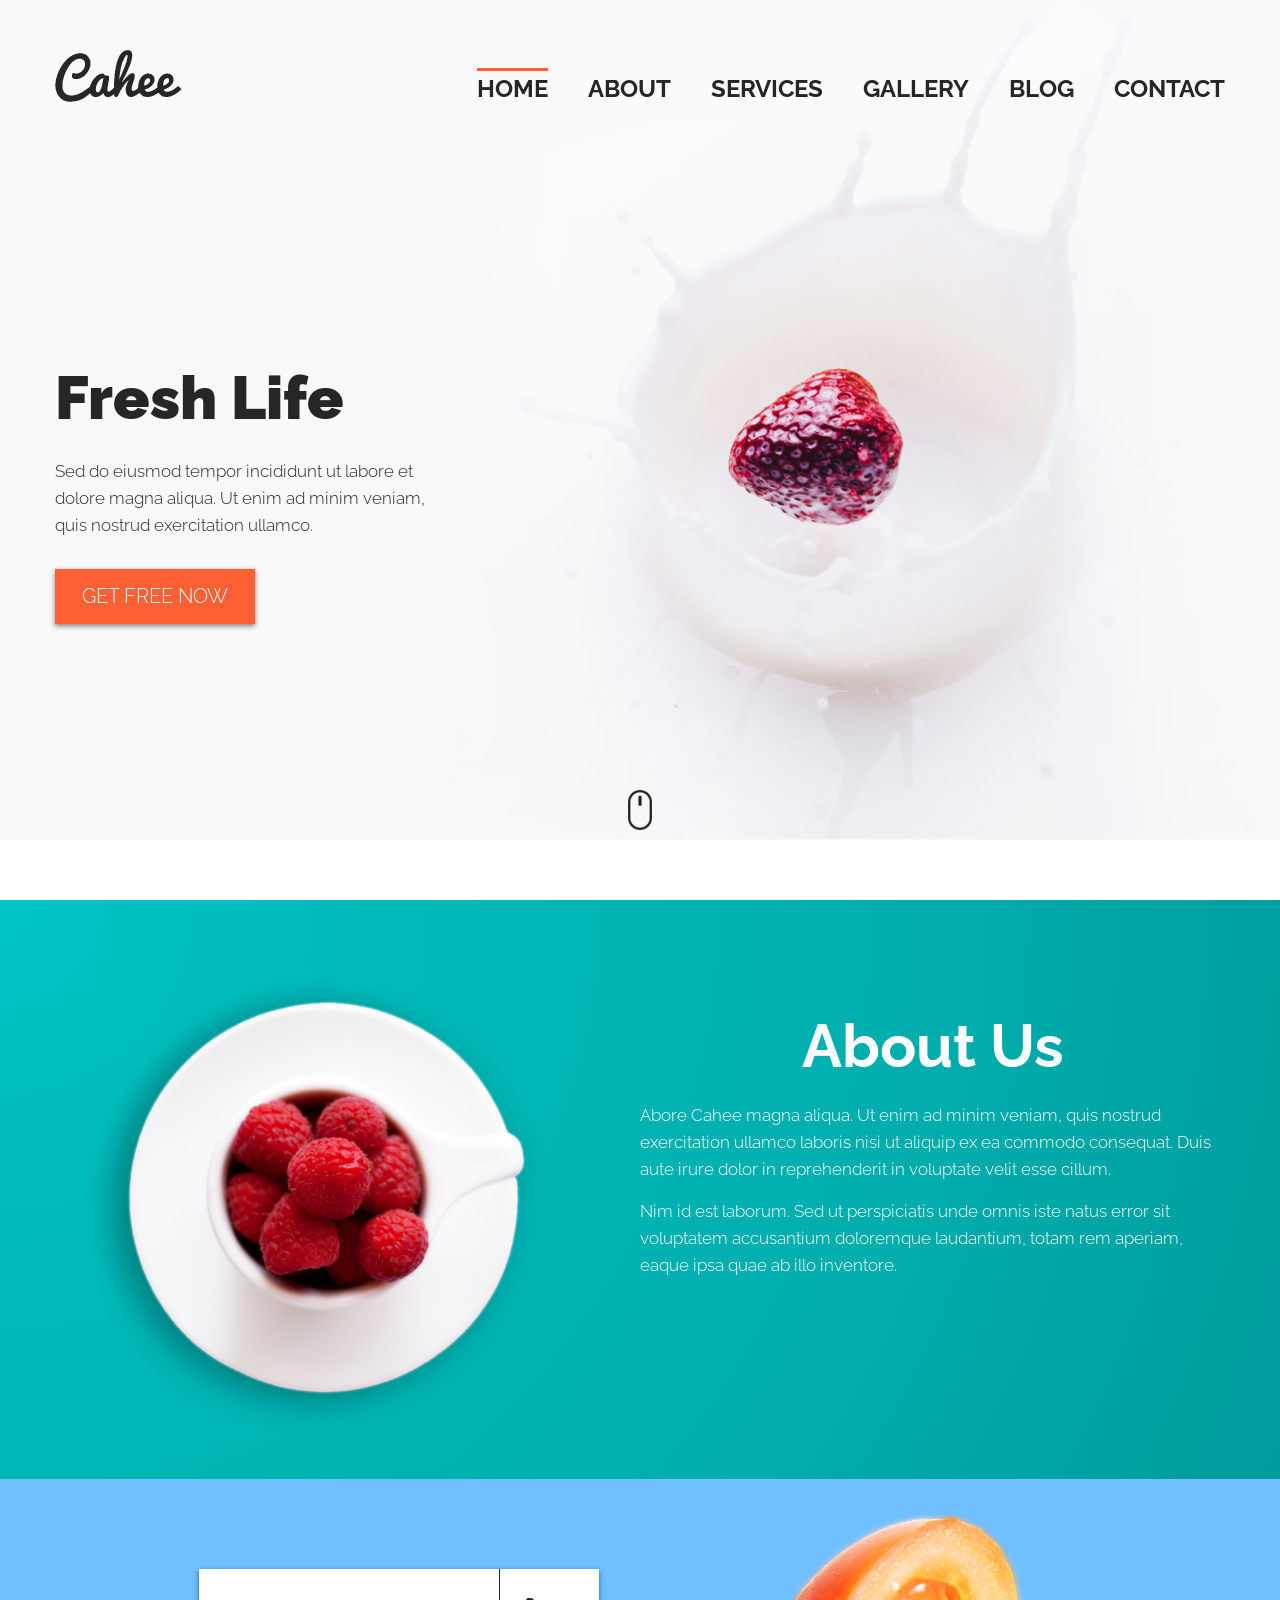
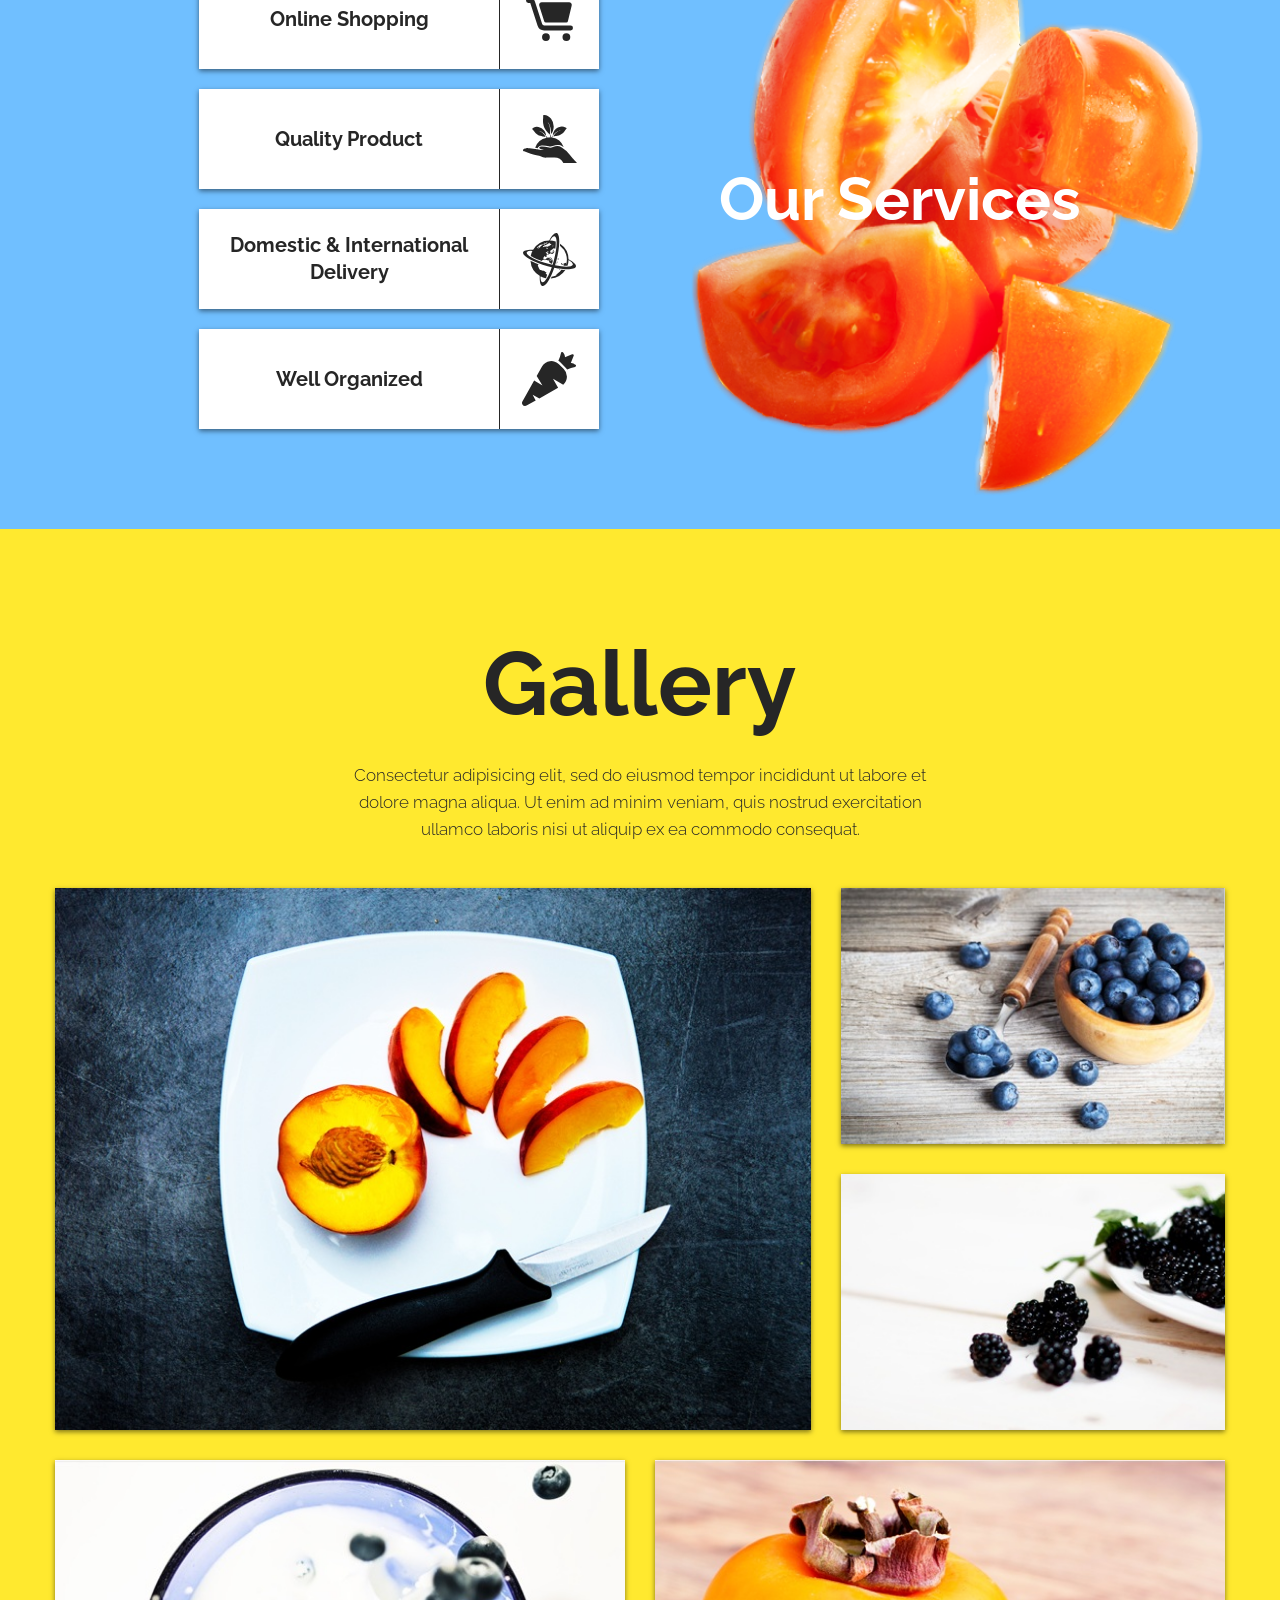
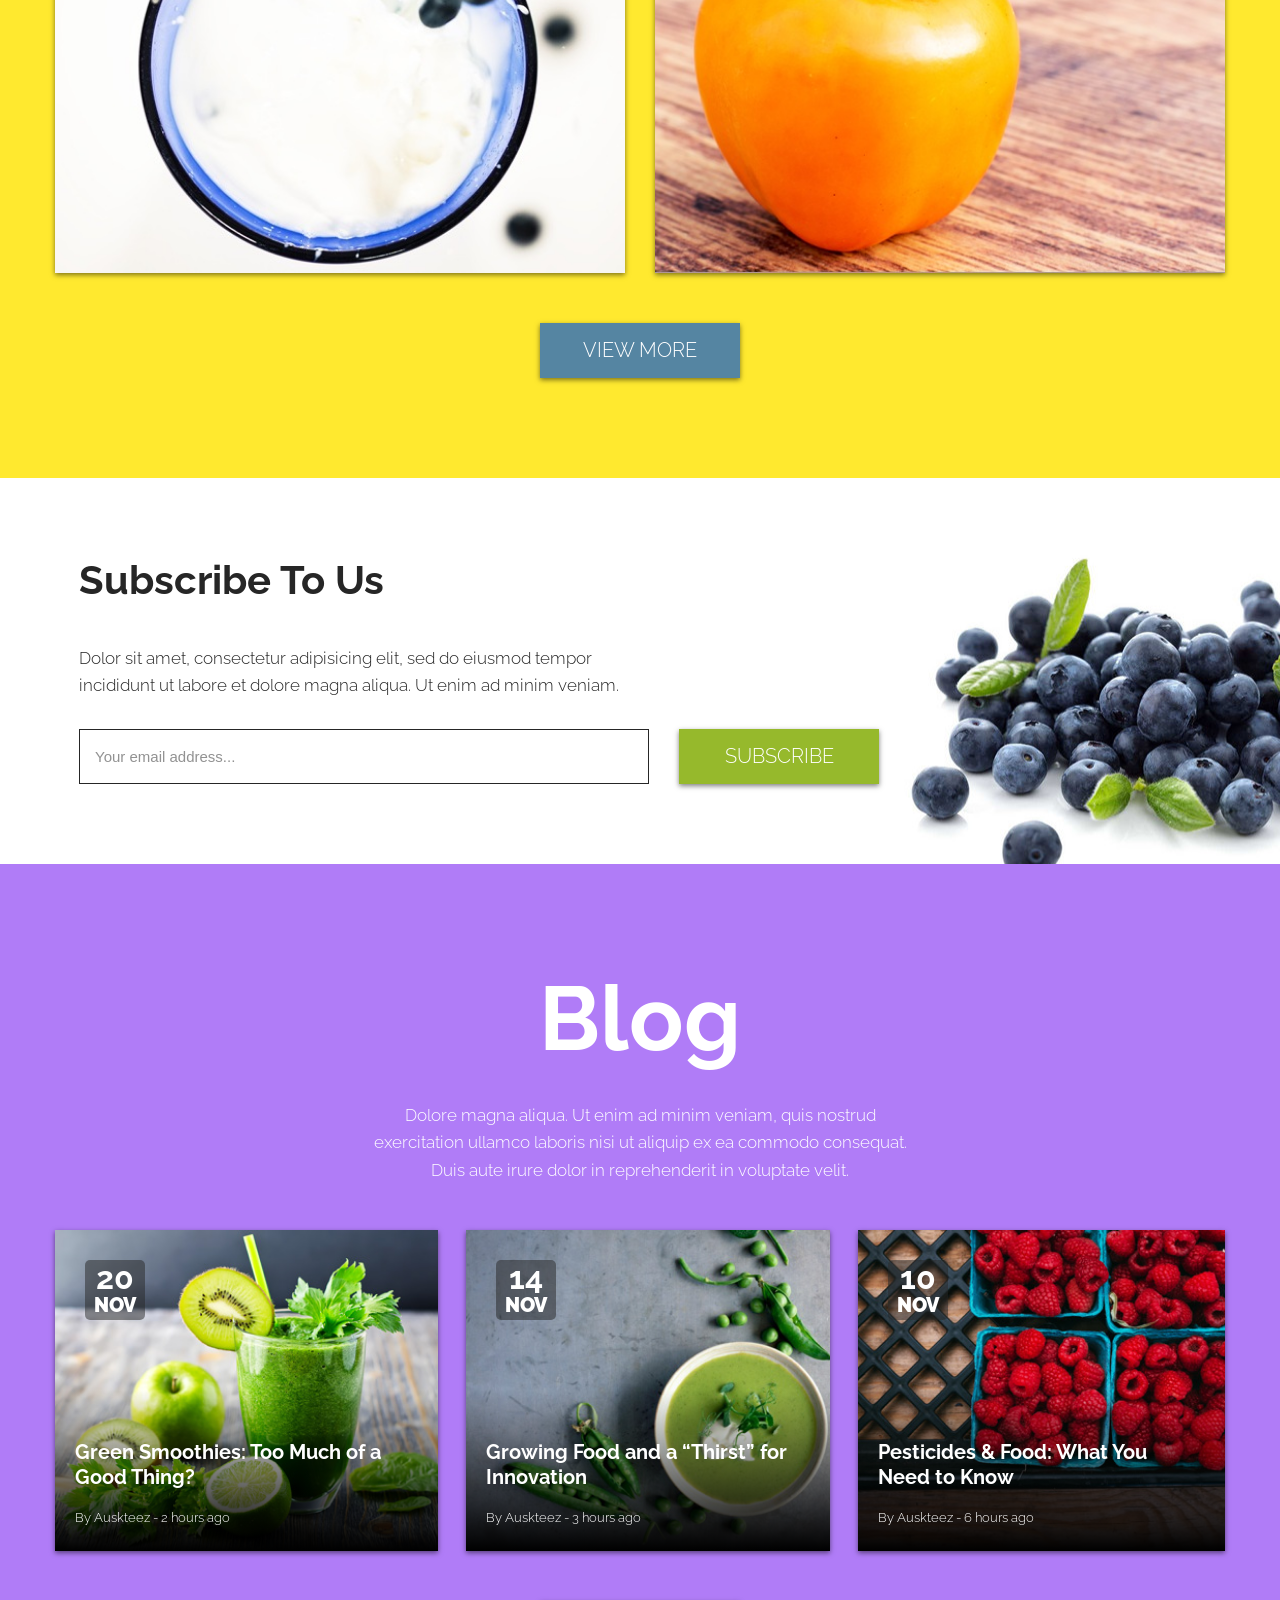
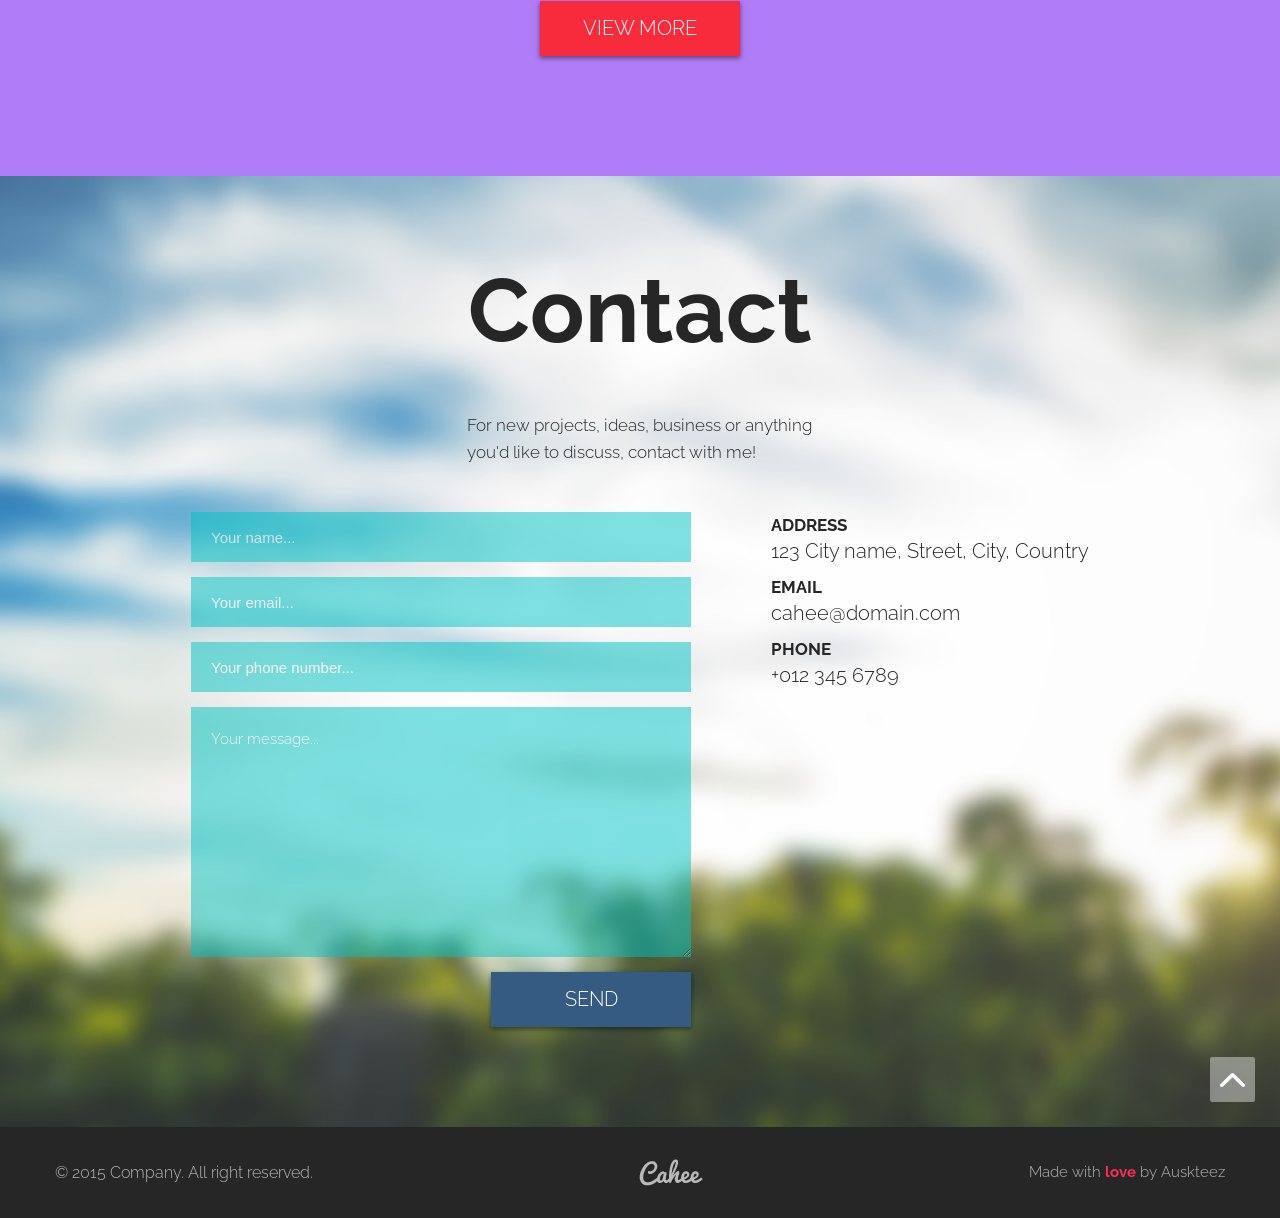
<file: projects/10_Cahee/app/index.html>
<!DOCTYPE html>
<html lang="en">
<head>
	<meta charset="UTF-8">
	<meta name="viewport" content="initial-scale=1.0, width=device-width">
	<title>Cahee</title>
	<link rel="shortcut icon" type="image/x-icon" href="assets/fav/favicon.ico">
	<link rel="stylesheet" href="css/style.css">
</head>
<body>
	<header class="header" id="home">
		<div class="header__section-container  section-container">
			<nav class="main-nav">
				<a href="/" class="main-nav__logo">
					<img src="./img/logo.png" alt="Cahee logo"> 
				</a>
	<!-- mobile nav --> 
				<button class="main-nav__burger" id="burger">
					<span></span>
				</button>
				<ul class="main-nav__mobile-list" id="nav-list">
					<li class="main-nav__item">
						<a href="/" class="main-nav__link  main-nav__link--active">Home</a>
					</li>
					<li class="main-nav__item">
						<a href="#about" class="main-nav__link">About</a>
					</li>
					<li class="main-nav__item">
						<a href="#services" class="main-nav__link">Services</a>
					</li>
					<li class="main-nav__item">
						<a href="#gallery" class="main-nav__link">Gallery</a>
					</li>
					<li class="main-nav__item">
						<a href="#blog" class="main-nav__link">Blog</a>
					</li>
					<li class="main-nav__item">
						<a href="#contact" class="main-nav__link">Contact</a>
					</li>
				</ul>
	<!-- / mobile nav -->

				<ul class="main-nav__list">
					<li class="main-nav__item">
						<a href="/" class="main-nav__link  main-nav__link--active">Home</a>
					</li>
					<li class="main-nav__item">
						<a href="#about" class="main-nav__link">About</a>
					</li>
					<li class="main-nav__item">
						<a href="#services" class="main-nav__link">Services</a>
					</li>
					<li class="main-nav__item">
						<a href="#gallery" class="main-nav__link">Gallery</a>
					</li>
					<li class="main-nav__item">
						<a href="#blog" class="main-nav__link">Blog</a>
					</li>
					<li class="main-nav__item">
						<a href="#contact" class="main-nav__link">Contact</a>
					</li>
				</ul>
			</nav>
			<h1 class="header__title">Fresh Life</h1>
			<p class="header__descr">Sed do eiusmod tempor incididunt ut labore et dolore magna aliqua. Ut enim ad minim veniam, quis nostrud exercitation ullamco.</p>
			<a class="btn  btn--header" href="#">GET FREE NOW</a>
			<a class="header__scroll" href="#about">Scroll down</a>
		</div>
	</header>
	<main>
		<section class="about-us" id="about">
			<div class="about-us__section-container  section-container">
				<!-- <div class="about-us__img"></div> -->
				<div class="about-us__text-wraper">
					<h2 class="about-us__title  cahee-section-title">About Us</h2>
					<p class="about-us__text">Abore Cahee magna aliqua. Ut enim ad minim veniam, quis nostrud exercitation ullamco laboris nisi ut aliquip ex ea commodo consequat. Duis aute irure dolor in reprehenderit in voluptate velit esse cillum.</p>
					<p class="about-us__text">Nim id est laborum. Sed ut perspiciatis unde omnis iste natus error sit voluptatem accusantium doloremque laudantium, totam rem aperiam, eaque ipsa quae ab illo inventore.</p>
				</div>
			</div>
		</section>
	
		<section class="services" id="services">
			<div class="services__container  section-container">
				<h2 class="services__title  cahee-section-title">Our Services</h2>
				<ul class="services__list">
					<li class="services__item">
						<a href="#" class="services__link  services__link--1">Online Shopping</a>
					</li>
					<li class="services__item">
						<a href="#" class="services__link  services__link--2">Quality Product</a>
					</li>
					<li class="services__item">
						<a href="#" class="services__link  services__link--3">Domestic & International Delivery</a>
					</li>
					<li class="services__item">
						<a href="#" class="services__link  services__link--4">Well Organized</a>
					</li>
				</ul>
			</div>
		</section>

		<section class="gallery" id="gallery">
			<div class="gallery__container  section-container">
				<h2 class="gallery__title  cahee-section-title  cahee-section-title--color-grey ">Gallery</h2>
				<p class="gallery__text">Consectetur adipisicing elit, sed do eiusmod tempor incididunt ut labore et dolore magna aliqua. Ut enim ad minim veniam, quis nostrud exercitation ullamco laboris nisi ut aliquip ex ea commodo consequat.</p>
				
				<div class="grid">
					<div class="grid__row grid__row--first">
						<div class="grid__item grid__item--1">
							<img class="grid__img" src="./img/gallery-img-1.jpg" alt="img 1">
						</div>
						<div class="grid__item  grid__item--2">
							<div class="grid__item__inner-block grid__item__inner-block--1">
								<img class="grid__item__inner-img" src="./img/gallery-img-2.jpg" alt="img 2">
							</div>
							<div class="grid__item__inner-block grid__item__inner-block--2">
								<img class="grid__item__inner-img" src="./img/gallery-img-3.jpg" alt="img 3">
							</div>
						</div>
					</div>
					<div class="grid__row">
						<div class="grid__item grid__item--3">
							<img class="grid__img" src="./img/gallery-img-4.jpg" alt="img 4">
						</div>
						<div class="grid__item grid__item--4">
							<img class="grid__img" src="./img/gallery-img-5.jpg" alt="img 5">
						</div>
					</div>
				</div>

				<a href="#" class="btn  btn--gallery">View more</a>
			</div>
		</section>

		<section class="subscribe">
			<div class="subscribe__section-container  section-container">
				<h3 class="subscribe__title">Subscribe To Us</h3>
				<p class="subscribe__text">Dolor sit amet, consectetur adipisicing elit, sed do eiusmod tempor incididunt ut labore et dolore magna aliqua. Ut enim ad minim veniam.</p>
				<form action="#" method="POST" class="subscribe__form">
					<input class="subscribe__input" type="email" name="email" id="email" placeholder="Your email address...">
					<button class="btn btn--subscribe" type="submit">Subscribe</button>
				</form>
			</div>
		</section>

		<section class="blog" id="blog">
			<div class="blog__section-container  section-container">
				<h2 class="blog__title  cahee-section-title">Blog</h2>
				<p class="blog__text">Dolore magna aliqua. Ut enim ad minim veniam, quis nostrud exercitation ullamco laboris nisi ut aliquip ex ea commodo consequat. Duis aute irure dolor in reprehenderit in voluptate velit.</p>
				<ul class="blog__list">
					<li class="blog__list-card">
						<p class="blog__card-date">20 <span class="blog__card-month">nov</span></p>
						<div class="blog__text-wrapper">
							<h6 class="blog__card-title"><a href="#">Green Smoothies: Too Much of a Good Thing?</a></h6>
							<p class="blog__card-description">By Auskteez - 2 hours ago</p>
						</div>
					</li>
					<li class="blog__list-card">
						<p class="blog__card-date">14 <span class="blog__card-month">nov</span></p>
						<div class="blog__text-wrapper">
							<h6 class="blog__card-title"><a href="#">Growing Food and a “Thirst” for Innovation</a></h6>
							<p class="blog__card-description">By Auskteez - 3 hours ago</p>
						</div>
					</li>
					<li class="blog__list-card">
						<p class="blog__card-date">10 <span class="blog__card-month">nov</span></p>
						<div class="blog__text-wrapper">
							<h6 class="blog__card-title"><a href="#">Pesticides & Food: What You Need to Know</a></h6>
							<p class="blog__card-description">By Auskteez - 6 hours ago</p>
						</div>
					</li>
				</ul>
				<a href="#" class="btn  btn--blog">View more</a>
			</div>
		</section>

		<section class="contact" id="contact">
			<div class="contact__section-container  section-container">
				<h2 class="contact__title  cahee-section-title  cahee-section-title--color-grey">Contact</h2>
				<p class="contact__text">For new projects, ideas, business or anything
					you'd like to discuss, contact with me!</p>
				<div class="contact__content-wrapper">
					<form action="#" class="form" method="POST">
						<input class="form__input" type="text" name="username" id="username" placeholder="Your name..." minlength="3" pattern="^[a-zA-Z0-9\s]+$" title="Must start with letter or number, may contain spaces" required>
						<input class="form__input" type="email" name="email" id="contact-email" placeholder="Your email..." pattern="[a-zA-Z0-9]{*}@[a-zA-Z0-9]{*}.[a-zA-Z]{2,}" required>
						<input class="form__input" type="tel" name="tel" id="tel" placeholder="Your phone number..." pattern="[\+]\d{10,}" title="Must start with + without spaces" required>
						<textarea class="form__textarea" name="message" id="message" cols="30" rows="10" placeholder="Your message..." maxlength="500"></textarea>
						<button type="submit" class="btn  btn--contact">Send</button>
					</form>
					<div class="contact__data">
						<p class="contact__item"> ADDRESS <a href="https://www.google.com.ua/maps/place/Barnsley,+UK/@53.5643285,-1.5183296,12z/data=!3m1!4b1!4m5!3m4!1s0x487962b7c1b768c3:0xc2476c02bf53d08a!8m2!3d53.55263!4d-1.479726?hl=en" target="_blank"> 123 City name, Street, City, Country </a></p>
						<p class="contact__item"> EMAIL <a href="mailto:cahee@domain.com"> cahee@domain.com </a></p>
						<p class="contact__item"> PHONE <a href="tel:+0123456789"> +012 345 6789 </a></p>
					</div>
				</div>
				<a class="contact__link-totop" href="#home"><img src="./img/icons/ARROW-DOWN.svg" alt="Scroll to top"></a>
			</div>
		</section>

	</main>
	<footer class="footer">
		<div class="footer__section-container  section-container">
			<p class="footer__text">&copy; 2015 Company. All right reserved.</p>
			<a class="footer__logo" href="/">
				<img src="./img/logo-small.png" alt="cahee logotype">
			</a>
			<div class="footer__text  footer__text--left">Made with <span>love</span> by Auskteez</div>
		</div>
	</footer>

	<script src="js/bundle.js"></script>
</body>
</html>
</file>
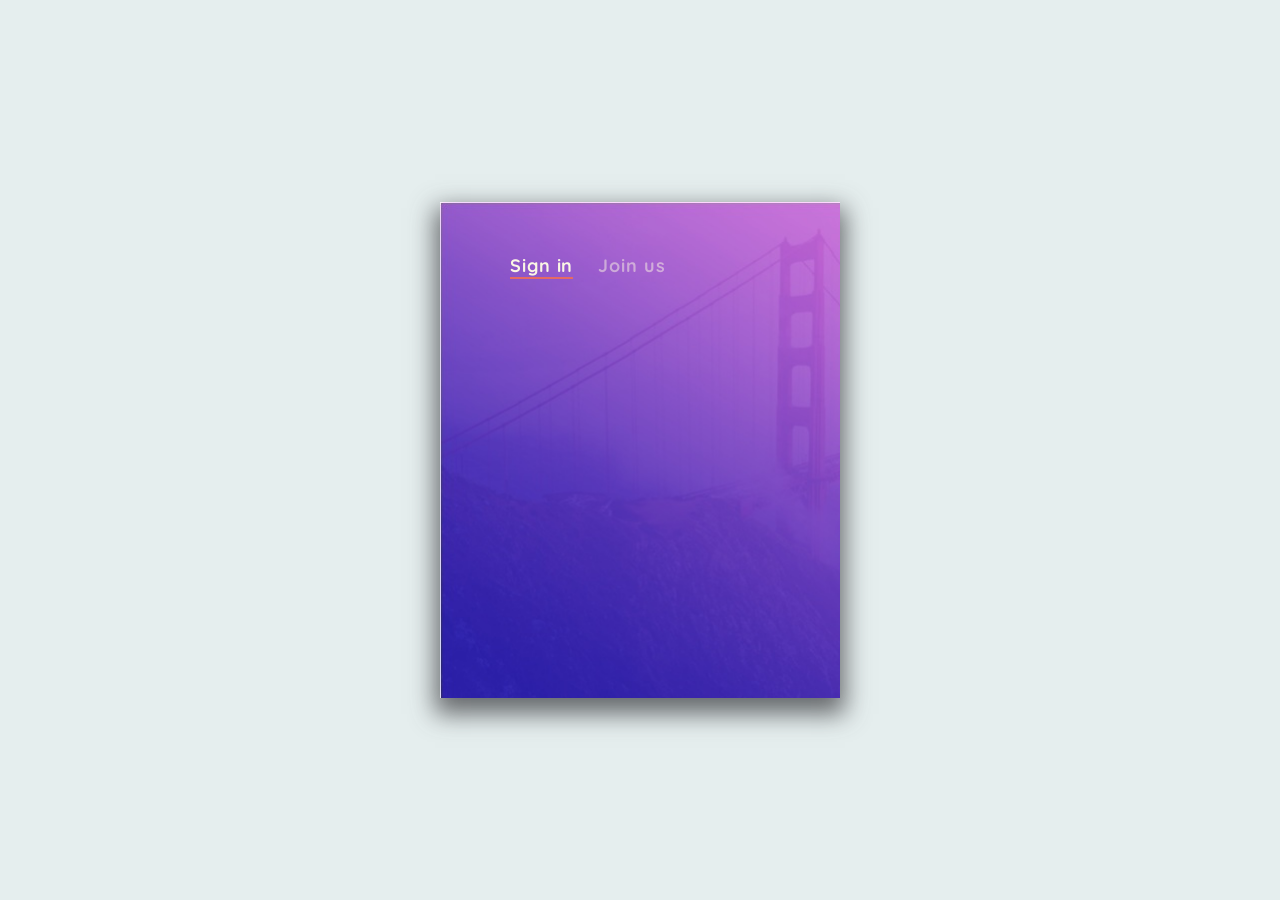
<file: projects/8_Form/app/index.html>
<!DOCTYPE html>
<html lang="en">
<head>
	<meta charset="UTF-8">
	<meta name="viewport" content="initial-scale=1.0, width=device-width">
	<title>Form</title>
	<link rel="shortcut icon" type="image/x-icon" href="assets/fav/favicon.ico">
	<link rel="stylesheet" href="css/style.css">
</head>
<body>  
    <div class="modal-container">
        <nav class="modal-nav">
            <ul class="modal-nav__list">
                <li class="modal-nav__item">
                    <a href="#sign" class="modal-nav__link  modal-nav__link--active">Sign in</a>
                </li>
                <li class="modal-nav__item">
                    <a href="#join" class="modal-nav__link">Join us</a>
                </li>
            </ul>
        </nav>
        <div class="sections-container">
            <section class="sign-in" id="sign">
                <form action="#" method="post">
                    <div class="form__controls-wrapper">
                        <label class="form__label" for="username">Username</label>
                        <input class="form__input" minlength="3" type="text" name="username" id="username" required pattern="^[a-zA-Z0-9\s]+$" 
                        title="Must start with letter or number, may contain spaces">
                    </div>
                    <div class="form__controls-wrapper">
                        <label class="form__label" for="password">Password</label>
                        <input class="form__input" type="password" name="password" id="password" required pattern="(?=.*\d)(?=.*[a-z])(?=.*[A-Z]).{6,}"
                        title="Must contain at least one number and one uppercase and lowercase letter, and at least 6 or more characters">
                    </div>
                    <div class="form__checkbox-wrapper">
                        <input class="form__input-checkbox" type="checkbox" name="keep" id="keep" checked>
                        <label class="form__label form__label--checkbox" for="keep">
                            <span class="form__checkbox">&#10004;</span>
                            <span>Keep me signed in</span>
                        </label>
                    </div>
                    <div class="form__btn-wrapper">
                        <button type="submit" class="form__btn">Sign in</button>
                    </div>
                    <div class="form__links-wrapper">
                        <a href="#" class="form__link">Forgot password</a>
                        <a href="#join" class="form__link">Create an account</a>
                    </div>
                </form>
            </section>

            <section class="join-us" id="join">
                <form action="#" method="post" class="form">
                    <div class="form__controls-wrapper">
                        <label class="form__label" for="new-username">Username</label>
                        <input class="form__input" minlength="3" type="text" name="username" id="new-username" required pattern="^[a-zA-Z0-9]+$" title="Must start with letter or number">
                    </div>
                    <div class="form__controls-wrapper">
                        <label class="form__label" for="new-password">Password</label>
                        <input class="form__input" type="password" name="password" id="new-password" required pattern="(?=.*\d)(?=.*[a-z])(?=.*[A-Z]).{6,}"
                        title="Must contain at least one number and one uppercase and lowercase letter, and at least 6 or more characters">
                    </div>
                    <div class="form__controls-wrapper">
                        <label class="form__label" for="repeat-password">Repeat password</label>
                        <input class="form__input  form__input--repeat" type="password" name="repeat-password" id="repeat-password" required>
                    </div>
                    <div class="form__controls form__btn-wrapper">
                        <button type="submit" class="form__btn">Join in</button>
                    </div>
                </form>
            </section>
        </div>
    </div>

	<script src="js/bundle.js"></script>
</body>
</html>
</file>
<file: projects/10_Cahee/app/css/style.css>
@import url("https://fonts.googleapis.com/css2?family=Raleway:wght@300;700;900&display=swap");
/* ---FONT SIZE--- */
/* Screens */
* {
	margin: 0;
	padding: 0;
	-webkit-box-sizing: border-box;
	        box-sizing: border-box;
	scroll-behavior: smooth;
}

html,
body {
	min-height: 100vh;
}

body {
	font-size: 100%;
	font-family: "Raleway", sans-serif;
	color: #262626;
	font-weight: 300;
	font-size: 1.0625rem;
	line-height: 1.59;
}

a {
	display: inline-block;
	text-decoration: none;
	color: inherit;
}

ul {
	list-style: none;
}

button {
	border: none;
	outline: none;
	color: #fff;
	cursor: pointer;
}

input,
textarea {
	border: none;
}

textarea {
	font: inherit;
}
textarea:focus {
	outline: none;
}

img {
	width: 100%;
	height: 100%;
}

.section-container {
	max-width: 1200px;
	padding: 0 15px;
	margin: 0 auto;
}

.cahee-section-title {
	font-size: 3.75rem;
	font-weight: 700;
	color: #fff;
	line-height: 1.2;
}
.cahee-section-title--color-grey {
	color: #262626;
}
@media screen and (min-width: 993px) {
	.cahee-section-title {
		font-size: 5.625rem;
		font-weight: 700;
		color: #fff;
	}
	.cahee-section-title--color-grey {
		color: #262626;
	}
}

.header {
	min-height: 100vh;
	padding: 20px 0 20px;
	background-color: #eae9ee;
	position: relative;
}
@media screen and (min-width: 660px) {
	.header {
		padding: 50px 0 70px;
		background: url("../img/intro-bg.jpg") center center no-repeat;
		background-size: cover;
		background-attachment: fixed;
	}
}
.header__title {
	font-size: 3.75rem;
	font-weight: 900;
	color: inherit;
	line-height: 1;
	margin-bottom: 40px;
}
@media screen and (min-width: 415px) {
	.header__title {
		margin-bottom: 30px;
	}
}
.header__descr {
	max-width: 370px;
	margin-bottom: 50px;
}
@media screen and (min-width: 415px) {
	.header__descr {
		margin-bottom: 30px;
	}
}
.header__scroll {
	background: url("../img/icons/scroll.png") center center no-repeat;
	font-size: 0;
	height: 40px;
	position: absolute;
	bottom: 50px;
	width: 25px;
	left: -webkit-calc(50% - 25px / 2);
	left:         calc(50% - 25px / 2);
}
.header__scroll:hover {
	opacity: .6;
}
.header__scroll:active {
	opacity: 1;
	-webkit-transform: scale(.9);
	    -ms-transform: scale(.9);
	        transform: scale(.9);
}
@media screen and (min-width: 415px) {
	.header__scroll {
		bottom: 70px;
	}
}

.main-nav {
	display: -webkit-box;
	display: -webkit-flex;
	display: -ms-flexbox;
	display:         flex;
	-webkit-box-orient: horizontal;
	-webkit-box-direction: normal;
	-webkit-flex-direction: row;
	    -ms-flex-direction: row;
	        flex-direction: row;
	-webkit-box-pack: justify;
	-webkit-justify-content: space-between;
	-ms-flex-pack: justify;
	        justify-content: space-between;
	-webkit-box-align: start;
	-webkit-align-items: flex-start;
	-ms-flex-align: start;
	        align-items: flex-start;
	margin-bottom: 60px;
	position: relative;
}
@media screen and (min-width: 415px) {
	.main-nav {
		margin-bottom: 130px;
	}
}
@media screen and (min-width: 480px) {
	.main-nav {
		margin-bottom: 200px;
	}
}
@media screen and (min-width: 769px) {
	.main-nav {
		margin-bottom: 258px;
	}
}
.main-nav__list {
	display: none;
}
@media screen and (min-width: 993px) {
	.main-nav__list {
		display: -webkit-box;
		display: -webkit-flex;
		display: -ms-flexbox;
		display:         flex;
		-webkit-box-orient: horizontal;
		-webkit-box-direction: normal;
		-webkit-flex-direction: row;
		    -ms-flex-direction: row;
		        flex-direction: row;
		-webkit-box-pack: start;
		-webkit-justify-content: flex-start;
		-ms-flex-pack: start;
		        justify-content: flex-start;
		-webkit-box-align: start;
		-webkit-align-items: flex-start;
		-ms-flex-align: start;
		        align-items: flex-start;
	}
}
.main-nav__mobile-list {
	display: none;
}
.main-nav__mobile-list.list-active {
	display: -webkit-box;
	display: -webkit-flex;
	display: -ms-flexbox;
	display:         flex;
	width: 100%;
	display:         flex;
	-webkit-box-orient: vertical;
	-webkit-box-direction: normal;
	-webkit-flex-direction: column;
	    -ms-flex-direction: column;
	        flex-direction: column;
	-webkit-box-pack: start;
	-webkit-justify-content: flex-start;
	-ms-flex-pack: start;
	        justify-content: flex-start;
	-webkit-box-align: start;
	-webkit-align-items: flex-start;
	-ms-flex-align: start;
	        align-items: flex-start;
	position: absolute;
	z-index: 2;
	top: 50px;
	right: 0;
	background-color: #fff;
	padding: 0 50px 30px;
	margin-top: 6px;
}
@media screen and (min-width: 480px) {
	.main-nav__mobile-list.list-active {
		width: -webkit-calc(100vw - 65%);
		width:         calc(100vw - 65%);
	}
}
@media screen and (min-width: 993px) {
	.main-nav__mobile-list.list-active {
		display: none;
	}
}
.main-nav__item {
	text-transform: uppercase;
	font-size: 1.5rem;
	font-weight: 700;
	line-height: 1.1;
}
@media screen and (min-width: 993px) {
	.main-nav__item {
		margin-right: 40px;
	}
	.main-nav__item:last-child {
		margin-right: 0;
	}
}
@media screen and (min-width: 1281px) {
	.main-nav__item {
		font-size: 1rem;
	}
}
.main-nav__link:before {
	content: "";
	width: 100%;
	height: 3px;
	display: inline-block;
	background-color: transparent;
}
.main-nav__link--active:before {
	background-color: transparent;
}
.main-nav__link:focus {
	color: #404040;
}
@media screen and (min-width: 993px) {
	.main-nav__link:hover:before,
	.main-nav__link--active:before {
		background-color: #ff6033;
	}
}
.main-nav__burger {
	display: -webkit-inline-box;
	display: -webkit-inline-flex;
	display: -ms-inline-flexbox;
	display:         inline-flex;
	width: 46px;
	height: 42px;
	background-color: transparent;
	position: relative;
	right: 2%;
	top: -10px;
}
.main-nav__burger span {
	width: 100%;
	height: 4px;
	background-color: #262626;
	border-radius: 3px;
	position: absolute;
}
.main-nav__burger span:before,
.main-nav__burger span:after {
	content: "";
	width: 100%;
	height: 4px;
	position: absolute;
	border-radius: 3px;
	margin-left: -50%;
	-webkit-transition: -webkit-transform .3s ease;
	        transition: -webkit-transform .3s ease;
	     -o-transition:         transform .3s ease;
	        transition:         transform .3s ease;
	        transition:         transform .3s ease, -webkit-transform .3s ease;
	background-color: #262626;
}
.main-nav__burger span:before {
	-webkit-transform: translateY(-14px);
	    -ms-transform: translateY(-14px);
	        transform: translateY(-14px);
}
.main-nav__burger span:after {
	-webkit-transform: translateY(14px);
	    -ms-transform: translateY(14px);
	        transform: translateY(14px);
}
.main-nav__burger.active span {
	background-color: transparent;
}
.main-nav__burger.active span:before {
	-webkit-transform: rotate(45deg);
	    -ms-transform: rotate(45deg);
	        transform: rotate(45deg);
}
.main-nav__burger.active span:after {
	-webkit-transform: rotate(-45deg);
	    -ms-transform: rotate(-45deg);
	        transform: rotate(-45deg);
}
@media screen and (min-width: 993px) {
	.main-nav__burger {
		display: none;
	}
}

.btn {
	padding: 0 25px;
	color: #fff;
	text-transform: uppercase;
	min-width: 100%;
	font-size: 1.25rem;
	line-height: 1.35;
	height: 55px;
	display: -webkit-inline-box;
	display: -webkit-inline-flex;
	display: -ms-inline-flexbox;
	display:         inline-flex;
	-webkit-box-pack: center;
	-webkit-justify-content: center;
	-ms-flex-pack: center;
	        justify-content: center;
	-webkit-box-align: center;
	-webkit-align-items: center;
	-ms-flex-align: center;
	        align-items: center;
	-webkit-box-shadow: 0 2px 5px 0 rgba(0, 0, 0, .5);
	        box-shadow: 0 2px 5px 0 rgba(0, 0, 0, .5);
	font-family: "Raleway", sans-serif;
	font-weight: 300;
}
@media screen and (min-width: 480px) {
	.btn {
		min-width: 200px;
	}
}
.btn:active {
	-webkit-box-shadow: 0 1px 3px 0 rgba(0, 0, 0, .5);
	        box-shadow: 0 1px 3px 0 rgba(0, 0, 0, .5);
}
.btn--header {
	background-color: #ff6033;
}
.btn--header:hover {
	background-color: #e63300;
}
.btn--gallery {
	background-color: #5585a2;
}
.btn--gallery:hover {
	background-color: #3b5c70;
}
.btn--subscribe {
	background-color: #96b92c;
	width: 100%;
}
.btn--subscribe:hover {
	background-color: #647b1d;
}
@media screen and (min-width: 480px) {
	.btn--subscribe {
		max-width: 170px;
	}
}
.btn--blog {
	background-color: #f72b3b;
}
.btn--blog:hover {
	background-color: #ce0817;
}
.btn--contact {
	background-color: #355b82;
}
.btn--contact:hover {
	background-color: #1f354c;
}

.about-us {
	background-image:    radial-gradient(circle at 0 0, #00c4c4, #00b7b7, #00adad, #009c9c), -webkit-gradient(linear, left top, left bottom, from(#00c4c4), to(#00c4c4));
	background-image: -o-radial-gradient(0 0, circle, #00c4c4, #00b7b7, #00adad, #009c9c), -o-linear-gradient(top, #00c4c4, #00c4c4);
	background-image:    radial-gradient(circle at 0 0, #00c4c4, #00b7b7, #00adad, #009c9c), linear-gradient(to bottom, #00c4c4, #00c4c4);
	color: #fff;
	padding: 50px 0 50px;
}
@media screen and (min-width: 769px) {
	.about-us {
		background-image: url("../img/about.png"), radial-gradient(circle at 0 0, #00c4c4, #00b7b7, #00adad, #009c9c), -webkit-gradient(linear, left top, left bottom, from(#00c4c4), to(#00c4c4));
		background-image: url("../img/about.png"), -o-radial-gradient(0 0, circle, #00c4c4, #00b7b7, #00adad, #009c9c), -o-linear-gradient(top, #00c4c4, #00c4c4);
		background-image: url("../img/about.png"), radial-gradient(circle at 0 0, #00c4c4, #00b7b7, #00adad, #009c9c), linear-gradient(to bottom, #00c4c4, #00c4c4);
		background-repeat: no-repeat, no-repeat;
		background-size: 45%, 100%;
		background-position: 2% 60%;
		padding: 100px 0 180px;
	}
}
@media screen and (min-width: 993px) {
	.about-us {
		background-position: 10% 60%;
		background-size: 36%, 100%;
		padding: 110px 0 200px;
	}
}
@media screen and (min-width: 1281px) {
	.about-us {
		background-position: 8% 60%;
		padding: 180px 0 220px;
	}
}
.about-us__section-container {
	display: -webkit-box;
	display: -webkit-flex;
	display: -ms-flexbox;
	display:         flex;
	-webkit-box-orient: vertical;
	-webkit-box-direction: normal;
	-webkit-flex-direction: column;
	    -ms-flex-direction: column;
	        flex-direction: column;
	-webkit-box-pack: start;
	-webkit-justify-content: flex-start;
	-ms-flex-pack: start;
	        justify-content: flex-start;
	-webkit-box-align: center;
	-webkit-align-items: center;
	-ms-flex-align: center;
	        align-items: center;
}
@media screen and (min-width: 769px) {
	.about-us__section-container {
		display: -webkit-box;
		display: -webkit-flex;
		display: -ms-flexbox;
		display:         flex;
		-webkit-box-orient: horizontal;
		-webkit-box-direction: normal;
		-webkit-flex-direction: row;
		    -ms-flex-direction: row;
		        flex-direction: row;
		-webkit-box-pack: end;
		-webkit-justify-content: flex-end;
		-ms-flex-pack: end;
		        justify-content: flex-end;
		-webkit-box-align: center;
		-webkit-align-items: center;
		-ms-flex-align: center;
		        align-items: center;
	}
}
@media screen and (min-width: 993px) {
	.about-us__section-container {
		display: -webkit-box;
		display: -webkit-flex;
		display: -ms-flexbox;
		display:         flex;
		-webkit-box-orient: horizontal;
		-webkit-box-direction: normal;
		-webkit-flex-direction: row;
		    -ms-flex-direction: row;
		        flex-direction: row;
		-webkit-box-pack: end;
		-webkit-justify-content: flex-end;
		-ms-flex-pack: end;
		        justify-content: flex-end;
		-webkit-box-align: center;
		-webkit-align-items: center;
		-ms-flex-align: center;
		        align-items: center;
	}
}
.about-us__title {
	margin-bottom: 20px;
	font-size: 3.75rem;
	text-align: center;
}
@media screen and (min-width: 769px) {
	.about-us__title {
		-moz-text-align-last: initial;
		     text-align-last: initial;
	}
}
@media screen and (min-width: 1281px) {
	.about-us__title {
		margin-bottom: 34px;
	}
}
.about-us__text-wraper {
	width: 100%;
}
@media screen and (min-width: 769px) {
	.about-us__text-wraper {
		width: 50%;
	}
}
@media screen and (min-width: 1281px) {
	.about-us__text-wraper {
		width: 45%;
	}
}
.about-us__text:nth-of-type(1) {
	margin-bottom: 15px;
}

.services {
	background-color: #70bfff;
	padding: 90px 0 100px;
}
@media screen and (min-width: 993px) {
	.services {
		background-image: url("../img/services-bg.png");
		background-repeat: no-repeat;
		background-size: 40%;
		background-position: 90% 50%;
	}
}
@media screen and (min-width: 1281px) {
	.services {
		padding: 180px 0 150px;
		background-position: 85% 50%;
	}
}
.services__container {
	display: -webkit-box;
	display: -webkit-flex;
	display: -ms-flexbox;
	display:         flex;
	display:         flex;
	-webkit-box-orient: vertical;
	-webkit-box-direction: normal;
	-webkit-flex-direction: column;
	    -ms-flex-direction: column;
	        flex-direction: column;
	-webkit-box-pack: center;
	-webkit-justify-content: center;
	-ms-flex-pack: center;
	        justify-content: center;
	-webkit-box-align: center;
	-webkit-align-items: center;
	-ms-flex-align: center;
	        align-items: center;
}
@media screen and (min-width: 993px) {
	.services__container {
		-webkit-box-orient: horizontal;
		-webkit-box-direction: reverse;
		-webkit-flex-direction: row-reverse;
		    -ms-flex-direction: row-reverse;
		        flex-direction: row-reverse;
	}
}
@media screen and (min-width: 1281px) {
	.services__container {
		-webkit-box-orient: horizontal;
		-webkit-box-direction: reverse;
		-webkit-flex-direction: row-reverse;
		    -ms-flex-direction: row-reverse;
		        flex-direction: row-reverse;
	}
}
.services__title {
	font-size: 3.125rem;
	margin-bottom: 30px;
}
@media screen and (min-width: 365px) {
	.services__title {
		font-size: 3.4375rem;
	}
}
@media screen and (min-width: 415px) {
	.services__title {
		font-size: 3.75rem;
		margin-bottom: 0;
	}
}
@media screen and (min-width: 993px) {
	.services__list {
		margin-right: 120px;
	}
}
@media screen and (min-width: 1281px) {
	.services__list {
		margin-right: 132px;
	}
}
.services__item {
	max-width: 400px;
	height: 100px;
	background-color: #fff;
	margin-bottom: 20px;
}
.services__item:last-child {
	margin-bottom: 0;
}
.services__link {
	width: 100%;
	height: 100%;
	padding: 0 130px 0 30px;
	text-align: center;
	display: -webkit-box;
	display: -webkit-flex;
	display: -ms-flexbox;
	display:         flex;
	-webkit-box-orient: horizontal;
	-webkit-box-direction: normal;
	-webkit-flex-direction: row;
	    -ms-flex-direction: row;
	        flex-direction: row;
	-webkit-box-pack: center;
	-webkit-justify-content: center;
	-ms-flex-pack: center;
	        justify-content: center;
	-webkit-box-align: center;
	-webkit-align-items: center;
	-ms-flex-align: center;
	        align-items: center;
	font-size: 1.25rem;
	font-weight: 700;
	color: inherit;
	line-height: 1.35;
	-webkit-box-shadow: 0 2px 5px 0 rgba(0, 0, 0, .5);
	        box-shadow: 0 2px 5px 0 rgba(0, 0, 0, .5);
	position: relative;
}
.services__link:hover {
	-webkit-box-shadow: 0 4px 10px 0 rgba(0, 0, 0, .5);
	        box-shadow: 0 4px 10px 0 rgba(0, 0, 0, .5);
	color: #70bfff;
}
.services__link::after {
	content: "";
	width: 100px;
	height: 100px;
	-webkit-box-sizing: border-box;
	        box-sizing: border-box;
	background-color: #fff;
	border-left: 1px solid #262626;
	position: absolute;
	right: 0;
	top: 0;
}
.services__link--1::after {
	background: url("../img/icons/serv-icon-1.svg") center center no-repeat;
}
.services__link--2::after {
	background: url("../img/icons/serv-icon-2.svg") center center no-repeat;
}
.services__link--3::after {
	background: url("../img/icons/serv-icon-3.svg") center center no-repeat;
}
.services__link--4::after {
	background: url("../img/icons/serv-icon-4.svg") center center no-repeat;
}

.gallery {
	background-color: #ffe92f;
	padding: 70px 0 80px;
}
@media screen and (min-width: 993px) {
	.gallery {
		padding: 100px 0;
	}
}
@media screen and (min-width: 1281px) {
	.gallery {
		padding: 100px 0 120px;
	}
}
.gallery__container {
	text-align: center;
}
.gallery__title {
	margin-bottom: 25px;
}
.gallery__text {
	max-width: 580px;
	margin: 0 auto 45px;
	text-align: center;
}

.grid {
	display: -webkit-box;
	display: -webkit-flex;
	display: -ms-flexbox;
	display:         flex;
	-webkit-box-orient: vertical;
	-webkit-box-direction: normal;
	-webkit-flex-direction: column;
	    -ms-flex-direction: column;
	        flex-direction: column;
	-webkit-box-pack: start;
	-webkit-justify-content: flex-start;
	-ms-flex-pack: start;
	        justify-content: flex-start;
	-webkit-box-align: start;
	-webkit-align-items: flex-start;
	-ms-flex-align: start;
	        align-items: flex-start;
	margin-bottom: 50px;
	width: 100%;
}
.grid__row {
	width: 100%;
	display: -webkit-box;
	display: -webkit-flex;
	display: -ms-flexbox;
	display:         flex;
	-webkit-box-orient: vertical;
	-webkit-box-direction: normal;
	-webkit-flex-direction: column;
	    -ms-flex-direction: column;
	        flex-direction: column;
	-webkit-box-pack: stretch;
	-webkit-justify-content: stretch;
	-ms-flex-pack: stretch;
	        justify-content: stretch;
	-webkit-box-align: stretch;
	-webkit-align-items: stretch;
	-ms-flex-align: stretch;
	        align-items: stretch;
}
@media screen and (min-width: 576px) {
	.grid__row {
		-webkit-box-orient: horizontal;
		-webkit-box-direction: normal;
		-webkit-flex-direction: row;
		    -ms-flex-direction: row;
		        flex-direction: row;
	}
}
.grid__row--first {
	margin-bottom: 30px;
}
.grid__item {
	-webkit-box-shadow: 0 2px 5px 0 rgba(0, 0, 0, .5);
	        box-shadow: 0 2px 5px 0 rgba(0, 0, 0, .5);
	display: -webkit-box;
	display: -webkit-flex;
	display: -ms-flexbox;
	display:         flex;
	-webkit-box-pack: stretch;
	-webkit-justify-content: stretch;
	-ms-flex-pack: stretch;
	        justify-content: stretch;
	-webkit-box-align: stretch;
	-webkit-align-items: stretch;
	-ms-flex-align: stretch;
	        align-items: stretch;
}
.grid__item--1 {
	-webkit-box-flex: 1;
	-webkit-flex: auto;
	    -ms-flex: auto;
	        flex: auto;
	max-width: 100%;
	margin-bottom: 30px;
}
@media screen and (min-width: 577px) {
	.grid__item--1 {
		-webkit-box-flex: 1;
		-webkit-flex: 1 1 65%;
		    -ms-flex: 1 1 65%;
		        flex: 1 1 65%;
		max-width: 65%;
		margin-right: 30px;
		margin-bottom: 0;
	}
}
.grid__item--2 {
	display: -webkit-box;
	display: -webkit-flex;
	display: -ms-flexbox;
	display:         flex;
	-webkit-box-orient: horizontal;
	-webkit-box-direction: normal;
	-webkit-flex-direction: row;
	    -ms-flex-direction: row;
	        flex-direction: row;
	-webkit-box-pack: space-evenly;
	-webkit-justify-content: space-evenly;
	-ms-flex-pack: space-evenly;
	        justify-content: space-evenly;
	-webkit-box-align: stretch;
	-webkit-align-items: stretch;
	-ms-flex-align: stretch;
	        align-items: stretch;
	-webkit-box-flex: 1;
	-webkit-flex: auto;
	    -ms-flex: auto;
	        flex: auto;
	max-width: 100%;
	-webkit-box-shadow: none;
	        box-shadow: none;
}
@media screen and (min-width: 577px) {
	.grid__item--2 {
		display: -webkit-box;
		display: -webkit-flex;
		display: -ms-flexbox;
		display:         flex;
		-webkit-box-orient: vertical;
		-webkit-box-direction: normal;
		-webkit-flex-direction: column;
		    -ms-flex-direction: column;
		        flex-direction: column;
		-webkit-box-pack: stretch;
		-webkit-justify-content: stretch;
		-ms-flex-pack: stretch;
		        justify-content: stretch;
		-webkit-box-align: stretch;
		-webkit-align-items: stretch;
		-ms-flex-align: stretch;
		        align-items: stretch;
		-webkit-box-flex: 1;
		-webkit-flex: 1 1 33%;
		    -ms-flex: 1 1 33%;
		        flex: 1 1 33%;
		max-width: 33%;
	}
}
.grid__item__inner-block {
	-webkit-box-flex: 1;
	-webkit-flex: 1 1 100%;
	    -ms-flex: 1 1 100%;
	        flex: 1 1 100%;
	max-width: 100%;
	display: -webkit-box;
	display: -webkit-flex;
	display: -ms-flexbox;
	display:         flex;
	-webkit-box-shadow: 0 2px 5px 0 rgba(0, 0, 0, .5);
	        box-shadow: 0 2px 5px 0 rgba(0, 0, 0, .5);
	margin-right: 30px;
}
.grid__item__inner-block--2 {
	margin-right: 0;
}
@media screen and (min-width: 577px) {
	.grid__item__inner-block--1 {
		margin-bottom: 30px;
		margin-right: 0;
	}
}
.grid__item--3,
.grid__item--4 {
	-webkit-flex-basis: 100%;
	-ms-flex-preferred-size: 100%;
	        flex-basis: 100%;
	max-width: 100%;
}
@media screen and (min-width: 577px) {
	.grid__item--3,
	.grid__item--4 {
		-webkit-flex-basis: 50%;
		-ms-flex-preferred-size: 50%;
		        flex-basis: 50%;
		max-width: 50%;
	}
}
.grid__item--3 {
	margin-bottom: 30px;
}
@media screen and (min-width: 577px) {
	.grid__item--3 {
		margin-right: 30px;
		margin-bottom: 0;
	}
}

.grid__item--1 {
	position: relative;
	padding-bottom: 71.4%;
}
@media screen and (min-width: 577px) {
	.grid__item--1 {
		padding-bottom: 46.3%;
	}
}
.grid__item--1 img {
	position: absolute;
	top: 0;
	bottom: 0;
	left: 0;
	right: 0;
	width: 100%;
	height: 100%;
	-o-object-position: center;
	   object-position: center;
	-o-object-fit: cover;
	   object-fit: cover;
}

.grid__item--3,
.grid__item--4 {
	position: relative;
	padding-bottom: 70.3%;
}
@media screen and (min-width: 577px) {
	.grid__item--3,
	.grid__item--4 {
		padding-bottom: 35.3%;
	}
}
.grid__item--3 img,
.grid__item--4 img {
	position: absolute;
	top: 0;
	bottom: 0;
	left: 0;
	right: 0;
	width: 100%;
	height: 100%;
	-o-object-position: center;
	   object-position: center;
	-o-object-fit: cover;
	   object-fit: cover;
}

.grid__item__inner-block {
	position: relative;
	padding-bottom: 33.3%;
}
@media screen and (min-width: 577px) {
	.grid__item__inner-block {
		padding-bottom: 66.3%;
	}
}
.grid__item__inner-block img {
	position: absolute;
	top: 0;
	bottom: 0;
	left: 0;
	right: 0;
	width: 100%;
	height: 100%;
	-o-object-position: center;
	   object-position: center;
	-o-object-fit: cover;
	   object-fit: cover;
}

.subscribe {
	padding: 70px 0 80px;
}
@media screen and (min-width: 993px) {
	.subscribe {
		background: url("../img/subscribe-bg.jpg") no-repeat;
	}
}
@media screen and (min-width: 1281px) {
	.subscribe {
		padding: 145px 0 163px;
	}
}
.subscribe__section-container {
	display: -webkit-box;
	display: -webkit-flex;
	display: -ms-flexbox;
	display:         flex;
	-webkit-box-orient: vertical;
	-webkit-box-direction: normal;
	-webkit-flex-direction: column;
	    -ms-flex-direction: column;
	        flex-direction: column;
	-webkit-box-pack: start;
	-webkit-justify-content: flex-start;
	-ms-flex-pack: start;
	        justify-content: flex-start;
	-webkit-box-align: start;
	-webkit-align-items: flex-start;
	-ms-flex-align: start;
	        align-items: flex-start;
	padding: 0 15px;
}
@media screen and (min-width: 993px) {
	.subscribe__section-container {
		margin: 0 auto;
		max-width: 90%;
	}
}
@media screen and (min-width: 1281px) {
	.subscribe__section-container {
		margin-left: 164px;
	}
}
.subscribe__title {
	font-size: 2.5rem;
	font-weight: 700;
	color: inherit;
	margin-bottom: 34px;
	text-transform: capitalize;
}
.subscribe__text {
	max-width: 540px;
	margin-bottom: 30px;
}
.subscribe__form {
	display: -webkit-box;
	display: -webkit-flex;
	display: -ms-flexbox;
	display:         flex;
	-webkit-box-orient: vertical;
	-webkit-box-direction: normal;
	-webkit-flex-direction: column;
	    -ms-flex-direction: column;
	        flex-direction: column;
	-webkit-box-pack: start;
	-webkit-justify-content: flex-start;
	-ms-flex-pack: start;
	        justify-content: flex-start;
	-webkit-box-align: start;
	-webkit-align-items: flex-start;
	-ms-flex-align: start;
	        align-items: flex-start;
	width: 100%;
}
@media screen and (min-width: 993px) {
	.subscribe__form {
		display: -webkit-box;
		display: -webkit-flex;
		display: -ms-flexbox;
		display:         flex;
		-webkit-box-orient: horizontal;
		-webkit-box-direction: normal;
		-webkit-flex-direction: row;
		    -ms-flex-direction: row;
		        flex-direction: row;
		-webkit-box-pack: start;
		-webkit-justify-content: flex-start;
		-ms-flex-pack: start;
		        justify-content: flex-start;
		-webkit-box-align: start;
		-webkit-align-items: flex-start;
		-ms-flex-align: start;
		        align-items: flex-start;
	}
}
.subscribe__input {
	width: 100%;
	height: 55px;
	padding: 0 15px;
	margin-bottom: 30px;
	font-size: 1.0625rem;
	font-weight: 400;
	color: inherit;
	border: 1px solid #262626;
}
.subscribe__input::-webkit-input-placeholder {
	font-size: .9375rem;
	font-weight: 300;
	color: rgba(38, 38, 38, .5);
}
.subscribe__input::-moz-placeholder {
	font-size: .9375rem;
	font-weight: 300;
	color: rgba(38, 38, 38, .5);
}
.subscribe__input:-ms-input-placeholder {
	font-size: .9375rem;
	font-weight: 300;
	color: rgba(38, 38, 38, .5);
}
.subscribe__input::-ms-input-placeholder {
	font-size: .9375rem;
	font-weight: 300;
	color: rgba(38, 38, 38, .5);
}
.subscribe__input::placeholder {
	font-size: .9375rem;
	font-weight: 300;
	color: rgba(38, 38, 38, .5);
}
.subscribe__input:focus {
	outline-color: #96b92c;
	border-color: #96b92c;
}
@media screen and (min-width: 577px) {
	.subscribe__input {
		max-width: 570px;
	}
}
@media screen and (min-width: 993px) {
	.subscribe__input {
		margin-right: 30px;
		margin-bottom: 0;
	}
}

.blog {
	background-color: #b07cf7;
	color: #fff;
	padding: 80px 0 80px;
}
@media screen and (min-width: 769px) {
	.blog {
		padding: 100px 0 120px;
	}
}
.blog__section-container {
	display: -webkit-box;
	display: -webkit-flex;
	display: -ms-flexbox;
	display:         flex;
	-webkit-box-orient: vertical;
	-webkit-box-direction: normal;
	-webkit-flex-direction: column;
	    -ms-flex-direction: column;
	        flex-direction: column;
	-webkit-box-pack: center;
	-webkit-justify-content: center;
	-ms-flex-pack: center;
	        justify-content: center;
	-webkit-box-align: center;
	-webkit-align-items: center;
	-ms-flex-align: center;
	        align-items: center;
}
.blog__title {
	margin-bottom: 30px;
}
.blog__text {
	margin-bottom: 46px;
	max-width: 563px;
	text-align: center;
}
.blog__list {
	margin-bottom: 50px;
	display: -webkit-box;
	display: -webkit-flex;
	display: -ms-flexbox;
	display:         flex;
	-webkit-box-orient: vertical;
	-webkit-box-direction: normal;
	-webkit-flex-direction: column;
	    -ms-flex-direction: column;
	        flex-direction: column;
	-webkit-box-pack: stretch;
	-webkit-justify-content: stretch;
	-ms-flex-pack: stretch;
	        justify-content: stretch;
	-webkit-box-align: stretch;
	-webkit-align-items: stretch;
	-ms-flex-align: stretch;
	        align-items: stretch;
	width: 100%;
}
@media screen and (min-width: 769px) {
	.blog__list {
		display: -webkit-box;
		display: -webkit-flex;
		display: -ms-flexbox;
		display:         flex;
		-webkit-box-orient: horizontal;
		-webkit-box-direction: normal;
		-webkit-flex-direction: row;
		    -ms-flex-direction: row;
		        flex-direction: row;
		-webkit-box-pack: stretch;
		-webkit-justify-content: stretch;
		-ms-flex-pack: stretch;
		        justify-content: stretch;
		-webkit-box-align: stretch;
		-webkit-align-items: stretch;
		-ms-flex-align: stretch;
		        align-items: stretch;
	}
}
.blog__list-card {
	padding: 160px 0 0;
	-webkit-transition: all .3s ease;
	     -o-transition: all .3s ease;
	        transition: all .3s ease;
	-webkit-box-shadow: 0 2px 5px 0 rgba(0, 0, 0, .5);
	        box-shadow: 0 2px 5px 0 rgba(0, 0, 0, .5);
	background-image: -webkit-gradient(linear, left bottom, left top, from(#000), to(#fff));
	background-image: -o-linear-gradient(bottom, #000, #fff);
	background-image:    linear-gradient(to top, #000, #fff);
	position: relative;
	margin-bottom: 30px;
}
.blog__list-card:first-child {
	background: url("../img/img1.jpg") center center no-repeat;
	background-size: cover;
}
.blog__list-card:nth-child(2) {
	background: url("../img/img2.jpg") center center no-repeat;
	background-size: cover;
}
.blog__list-card:last-child {
	background: url("../img/img3.jpg") center center no-repeat;
	background-size: cover;
	margin-bottom: 0;
}
@media screen and (min-width: 769px) {
	.blog__list-card {
		margin-right: 28px;
		margin-bottom: 0;
	}
	.blog__list-card:last-child {
		margin-right: 0;
	}
	.blog__list-card:hover {
		-webkit-box-shadow: 0 4px 10px 0 rgba(0, 0, 0, .5);
		        box-shadow: 0 4px 10px 0 rgba(0, 0, 0, .5);
	}
}
.blog__card-date {
	width: 60px;
	height: 60px;
	border-radius: 5px;
	background-color: rgba(38, 38, 38, .5);
	display: -webkit-box;
	display: -webkit-flex;
	display: -ms-flexbox;
	display:         flex;
	-webkit-box-orient: vertical;
	-webkit-box-direction: normal;
	-webkit-flex-direction: column;
	    -ms-flex-direction: column;
	        flex-direction: column;
	-webkit-box-pack: center;
	-webkit-justify-content: center;
	-ms-flex-pack: center;
	        justify-content: center;
	-webkit-box-align: center;
	-webkit-align-items: center;
	-ms-flex-align: center;
	        align-items: center;
	font-size: 2rem;
	font-weight: 700;
	color: inherit;
	text-transform: uppercase;
	line-height: 1;
	position: absolute;
	top: 30px;
	left: 30px;
}
.blog__card-month {
	font-size: 1.25rem;
	font-weight: 900;
	color: inherit;
	line-height: 1.19;
}
.blog__text-wrapper {
	background-image: -webkit-gradient(linear, left bottom, left top, from(#000), to(transparent));
	background-image: -o-linear-gradient(bottom, #000, transparent);
	background-image:    linear-gradient(to top, #000, transparent);
	padding: 50px 43px 23px 20px;
}
.blog__card-title {
	margin-bottom: 18px;
	font-size: 1.25rem;
	font-weight: 700;
	color: inherit;
	line-height: 1.25;
}
.blog__card-title a:hover {
	text-decoration: underline;
}
.blog__card-description {
	font-size: .8125rem;
}

.contact {
	padding: 80px 0 100px;
	background: url("../img/contact-bg.jpg") center center no-repeat;
	background-size: cover;
	position: relative;
}
@media screen and (min-width: 1281px) {
	.contact {
		padding: 100px 0 80px;
	}
}
.contact__section-container {
	display: -webkit-box;
	display: -webkit-flex;
	display: -ms-flexbox;
	display:         flex;
	-webkit-box-orient: vertical;
	-webkit-box-direction: normal;
	-webkit-flex-direction: column;
	    -ms-flex-direction: column;
	        flex-direction: column;
	-webkit-box-pack: center;
	-webkit-justify-content: center;
	-ms-flex-pack: center;
	        justify-content: center;
	-webkit-box-align: center;
	-webkit-align-items: center;
	-ms-flex-align: center;
	        align-items: center;
}
.contact__title {
	margin-bottom: 30px;
}
@media screen and (min-width: 577px) {
	.contact__title {
		margin-bottom: 48px;
	}
}
.contact__text {
	max-width: 346px;
	margin-bottom: 30px;
}
@media screen and (min-width: 577px) {
	.contact__text {
		margin-bottom: 46px;
	}
}
.contact__content-wrapper {
	display: -webkit-box;
	display: -webkit-flex;
	display: -ms-flexbox;
	display:         flex;
	-webkit-box-orient: vertical;
	-webkit-box-direction: normal;
	-webkit-flex-direction: column;
	    -ms-flex-direction: column;
	        flex-direction: column;
	-webkit-box-pack: start;
	-webkit-justify-content: flex-start;
	-ms-flex-pack: start;
	        justify-content: flex-start;
	-webkit-box-align: start;
	-webkit-align-items: flex-start;
	-ms-flex-align: start;
	        align-items: flex-start;
	-webkit-flex-direction: column-reverse;
	    -ms-flex-direction: column-reverse;
	        flex-direction: column-reverse;
	width: 100%;
}
@media screen and (min-width: 577px) {
	.contact__content-wrapper {
		width: initial;
	}
}
@media screen and (min-width: 769px) {
	.contact__content-wrapper {
		display: -webkit-box;
		display: -webkit-flex;
		display: -ms-flexbox;
		display:         flex;
		-webkit-box-orient: horizontal;
		-webkit-box-direction: normal;
		-webkit-flex-direction: row;
		    -ms-flex-direction: row;
		        flex-direction: row;
		-webkit-box-pack: start;
		-webkit-justify-content: flex-start;
		-ms-flex-pack: start;
		        justify-content: flex-start;
		-webkit-box-align: start;
		-webkit-align-items: flex-start;
		-ms-flex-align: start;
		        align-items: flex-start;
	}
}
.contact__data {
	margin-bottom: 40px;
}
@media screen and (min-width: 769px) {
	.contact__data {
		margin-bottom: 0;
	}
}
.contact__item {
	font-size: 1.0625rem;
	font-weight: 700;
	color: inherit;
	margin-bottom: 10px;
}
.contact__item a {
	display: block;
	font-size: 1.25rem;
	font-weight: 300;
	color: inherit;
	line-height: 1.25;
}
.contact__item a:hover {
	color: #355b82;
	text-decoration: overline;
}
.contact__link-totop {
	display: block;
	width: 45px;
	height: 45px;
	border-radius: 2px;
	display: -webkit-box;
	display: -webkit-flex;
	display: -ms-flexbox;
	display:         flex;
	-webkit-box-orient: vertical;
	-webkit-box-direction: normal;
	-webkit-flex-direction: column;
	    -ms-flex-direction: column;
	        flex-direction: column;
	-webkit-box-pack: center;
	-webkit-justify-content: center;
	-ms-flex-pack: center;
	        justify-content: center;
	-webkit-box-align: center;
	-webkit-align-items: center;
	-ms-flex-align: center;
	        align-items: center;
	background-color: rgba(255, 255, 255, .4);
	position: absolute;
	right: 25px;
	bottom: 25px;
}
.contact__link-totop img {
	width: 55%;
	height: auto;
}
.contact__link-totop:hover img {
	-webkit-transform: translateY(-20%);
	    -ms-transform: translateY(-20%);
	        transform: translateY(-20%);
}

.form {
	display: -webkit-box;
	display: -webkit-flex;
	display: -ms-flexbox;
	display:         flex;
	-webkit-box-orient: vertical;
	-webkit-box-direction: normal;
	-webkit-flex-direction: column;
	    -ms-flex-direction: column;
	        flex-direction: column;
	-webkit-box-pack: start;
	-webkit-justify-content: flex-start;
	-ms-flex-pack: start;
	        justify-content: flex-start;
	-webkit-box-align: end;
	-webkit-align-items: flex-end;
	-ms-flex-align: end;
	        align-items: flex-end;
	margin-right: 0;
	width: 100%;
}
@media screen and (min-width: 577px) {
	.form {
		width: 500px;
	}
}
@media screen and (min-width: 769px) {
	.form {
		margin-right: 40px;
	}
}
@media screen and (min-width: 1025px) {
	.form {
		margin-right: 80px;
	}
}
@media screen and (min-width: 1281px) {
	.form {
		margin-right: 170px;
	}
}
.form__input,
.form__textarea {
	width: 100%;
	background-color: #00c4c4;
	opacity: .5;
	font-size: .9375rem;
	font-weight: 700;
	color: #262626;
}
.form__input::-webkit-input-placeholder,
.form__textarea::-webkit-input-placeholder {
	font-size: .9375rem;
	font-weight: 300;
	color: #fff;
	line-height: 1.67;
}
.form__input::-moz-placeholder,
.form__textarea::-moz-placeholder {
	font-size: .9375rem;
	font-weight: 300;
	color: #fff;
	line-height: 1.67;
}
.form__input:-ms-input-placeholder,
.form__textarea:-ms-input-placeholder {
	font-size: .9375rem;
	font-weight: 300;
	color: #fff;
	line-height: 1.67;
}
.form__input::-ms-input-placeholder,
.form__textarea::-ms-input-placeholder {
	font-size: .9375rem;
	font-weight: 300;
	color: #fff;
	line-height: 1.67;
}
.form__input::placeholder,
.form__textarea::placeholder {
	font-size: .9375rem;
	font-weight: 300;
	color: #fff;
	line-height: 1.67;
}
.form__input:focus,
.form__textarea:focus {
	opacity: 1;
	border-left: 5px solid #355b82;
	font-size: .9375rem;
	font-weight: 700;
	color: #262626;
	padding-left: 15px;
}
@media screen and (min-width: 577px) {
	.form__input,
	.form__textarea {
		width: 500px;
	}
}
.form__input {
	margin-bottom: 15px;
	height: 50px;
	padding: 0 20px;
}
.form__input:focus {
	outline: none;
}
.form__textarea {
	height: 250px;
	padding: 20px;
	margin-bottom: 15px;
}

.footer {
	background-color: #262626;
	padding: 32px 0 32px;
	color: #b9b9b9;
	font-size: 1rem;
}
.footer__section-container {
	display: -webkit-box;
	display: -webkit-flex;
	display: -ms-flexbox;
	display:         flex;
	-webkit-box-orient: vertical;
	-webkit-box-direction: normal;
	-webkit-flex-direction: column;
	    -ms-flex-direction: column;
	        flex-direction: column;
	-webkit-box-pack: justify;
	-webkit-justify-content: space-between;
	-ms-flex-pack: justify;
	        justify-content: space-between;
	-webkit-box-align: center;
	-webkit-align-items: center;
	-ms-flex-align: center;
	        align-items: center;
}
@media screen and (min-width: 620px) {
	.footer__section-container {
		display: -webkit-box;
		display: -webkit-flex;
		display: -ms-flexbox;
		display:         flex;
		-webkit-box-orient: horizontal;
		-webkit-box-direction: normal;
		-webkit-flex-direction: row;
		    -ms-flex-direction: row;
		        flex-direction: row;
		-webkit-box-pack: justify;
		-webkit-justify-content: space-between;
		-ms-flex-pack: justify;
		        justify-content: space-between;
		-webkit-box-align: center;
		-webkit-align-items: center;
		-ms-flex-align: center;
		        align-items: center;
	}
}
.footer__logo {
	width: 64px;
	height: 27px;
}
.footer__logo:hover {
	opacity: .6;
}
.footer__text--left {
	font-size: .9375rem;
}
.footer__text span {
	font-size: .9375rem;
	font-weight: 700;
	color: #ff2b58;
}

/*# sourceMappingURL=[data-uri] */
</file>
<file: projects/8_Form/app/css/style.css>
@import url("https://fonts.googleapis.com/css2?family=Quicksand:wght@400;700&display=swap");
html,
body,
.form__checkbox {
	display: -webkit-box;
	display: -webkit-flex;
	display: -ms-flexbox;
	display:         flex;
	-webkit-box-pack: center;
	-webkit-justify-content: center;
	-ms-flex-pack: center;
	        justify-content: center;
	-webkit-box-align: center;
	-webkit-align-items: center;
	-ms-flex-align: center;
	        align-items: center;
}

* {
	margin: 0;
	padding: 0;
	-webkit-box-sizing: border-box;
	        box-sizing: border-box;
}

html,
body {
	min-height: 100vh;
	font-size: 100%;
}

body {
	background-color: #e5eeee;
	font-family: "Quicksand", sans-serif;
	font-weight: 700;
	color: #fbf6e4;
	font-size: 18px;
	letter-spacing: .05em;
}

ul {
	list-style: none;
}

a {
	text-decoration: none;
	display: inline-block;
	font-family: inherit;
	color: inherit;
}

img {
	width: 100%;
	height: auto;
}

.modal-container {
	min-width: 400px;
	min-height: 496px;
	margin: 0 auto;
	width: 100%;
	padding: 52px 70px;
	background: #976bcc url("../img/bg-img.jpg") center no-repeat;
	background-size: cover;
	-webkit-box-shadow: 0 11px 23px 5px rgba(72, 74, 78, .8);
	        box-shadow: 0 11px 23px 5px rgba(72, 74, 78, .8);
}

.sections-container {
	position: relative;
	z-index: 1;
}

section {
	width: 100%;
}

.sign-in {
	z-index: 3;
}

section:target,
.modal-nav__link:target {
	z-index: 3;
}

section:not(:target) {
	display: none;
}

.modal-nav__list {
	display: -webkit-box;
	display: -webkit-flex;
	display: -ms-flexbox;
	display:         flex;
	-webkit-box-pack: start;
	-webkit-justify-content: flex-start;
	-ms-flex-pack: start;
	        justify-content: flex-start;
	-webkit-box-align: start;
	-webkit-align-items: flex-start;
	-ms-flex-align: start;
	        align-items: flex-start;
	-webkit-box-orient: horizontal;
	-webkit-box-direction: normal;
	-webkit-flex-direction: row;
	    -ms-flex-direction: row;
	        flex-direction: row;
	margin-bottom: 50px;
}

.modal-nav__item:not(:last-child) {
	margin-right: 25px;
}

.modal-nav__link {
	border-bottom: 2px solid transparent;
	color: rgba(251, 246, 228, .5);
}
.modal-nav__link:hover {
	border-bottom: 2px solid #e66a64;
}
.modal-nav__link--active {
	border-bottom: 2px solid #e66a64;
	color: #fbf6e4;
}

.form__controls-wrapper:not(.form__links-wrapper) {
	display: -webkit-box;
	display: -webkit-flex;
	display: -ms-flexbox;
	display:         flex;
	-webkit-box-pack: start;
	-webkit-justify-content: flex-start;
	-ms-flex-pack: start;
	        justify-content: flex-start;
	-webkit-box-align: start;
	-webkit-align-items: flex-start;
	-ms-flex-align: start;
	        align-items: flex-start;
	-webkit-box-orient: vertical;
	-webkit-box-direction: normal;
	-webkit-flex-direction: column;
	    -ms-flex-direction: column;
	        flex-direction: column;
	margin-bottom: 18px;
}

.form__checkbox-wrapper {
	display: -webkit-box;
	display: -webkit-flex;
	display: -ms-flexbox;
	display:         flex;
	-webkit-box-pack: start;
	-webkit-justify-content: flex-start;
	-ms-flex-pack: start;
	        justify-content: flex-start;
	-webkit-box-align: center;
	-webkit-align-items: center;
	-ms-flex-align: center;
	        align-items: center;
	-webkit-box-orient: horizontal;
	-webkit-box-direction: normal;
	-webkit-flex-direction: row;
	    -ms-flex-direction: row;
	        flex-direction: row;
	font-size: 13px;
	margin-bottom: 40px;
}

.form__links-wrapper {
	display: -webkit-box;
	display: -webkit-flex;
	display: -ms-flexbox;
	display:         flex;
	-webkit-box-pack: justify;
	-webkit-justify-content: space-between;
	-ms-flex-pack: justify;
	        justify-content: space-between;
	-webkit-box-align: center;
	-webkit-align-items: center;
	-ms-flex-align: center;
	        align-items: center;
	-webkit-box-orient: horizontal;
	-webkit-box-direction: normal;
	-webkit-flex-direction: row;
	    -ms-flex-direction: row;
	        flex-direction: row;
}

.form__label {
	font-size: 16px;
	margin-bottom: 10px;
}
.form__label--checkbox {
	font-size: 13px;
	cursor: pointer;
	display: -webkit-box;
	display: -webkit-flex;
	display: -ms-flexbox;
	display:         flex;
	-webkit-box-pack: start;
	-webkit-justify-content: start;
	-ms-flex-pack: start;
	        justify-content: start;
	-webkit-box-align: center;
	-webkit-align-items: center;
	-ms-flex-align: center;
	        align-items: center;
}

.form__input {
	background: none;
	outline: none;
	width: 100%;
	border: 2px solid rgba(185, 185, 204, .54);
	padding: 10px;
	color: #fbf6e4;
}
.form__input:focus {
	border-color: #23ae92;
	opacity: 1;
}
.form__input--repeat {
	margin-bottom: 17px;
}
.form__input:valid {
	background-color: rgba(35, 174, 146, .4);
	border-color: #e5eeee;
}

.form__input-checkbox {
	width: 0;
	opacity: .5;
}

.form__checkbox {
	width: 16px;
	height: 16px;
	background-color: #23ae92;
	border: 2px solid #23ae92;
	-webkit-transition: font-size .2s ease;
	     -o-transition: font-size .2s ease;
	        transition: font-size .2s ease;
	margin-right: 7px;
	font-size: 0;
}

.form__label--checkbox:hover .form__checkbox {
	background-color: #e66a64;
}

.form__input-checkbox:checked + .form__label--checkbox .form__checkbox {
	font-size: 13px;
}

.form__link {
	font-size: 13px;
	color: #b9b9cc;
	font-weight: 400;
	letter-spacing: .05em;
	border-bottom: 1px solid transparent;
	margin-bottom: 20px;
}
.form__link:hover {
	border-bottom: 1px solid #23ae92;
}
.form__link:focus {
	color: #23ae92;
}

.form__btn {
	min-width: 260px;
	min-height: 42px;
	padding: 12px 0;
	color: inherit;
	font-size: inherit;
	background-color: #23ae92;
	border: none;
	margin-bottom: 30px;
	cursor: pointer;
}
.form__btn:hover {
	background-color: #e66a64;
	outline-color: #e66a64;
}

/*# sourceMappingURL=[data-uri] */
</file>
